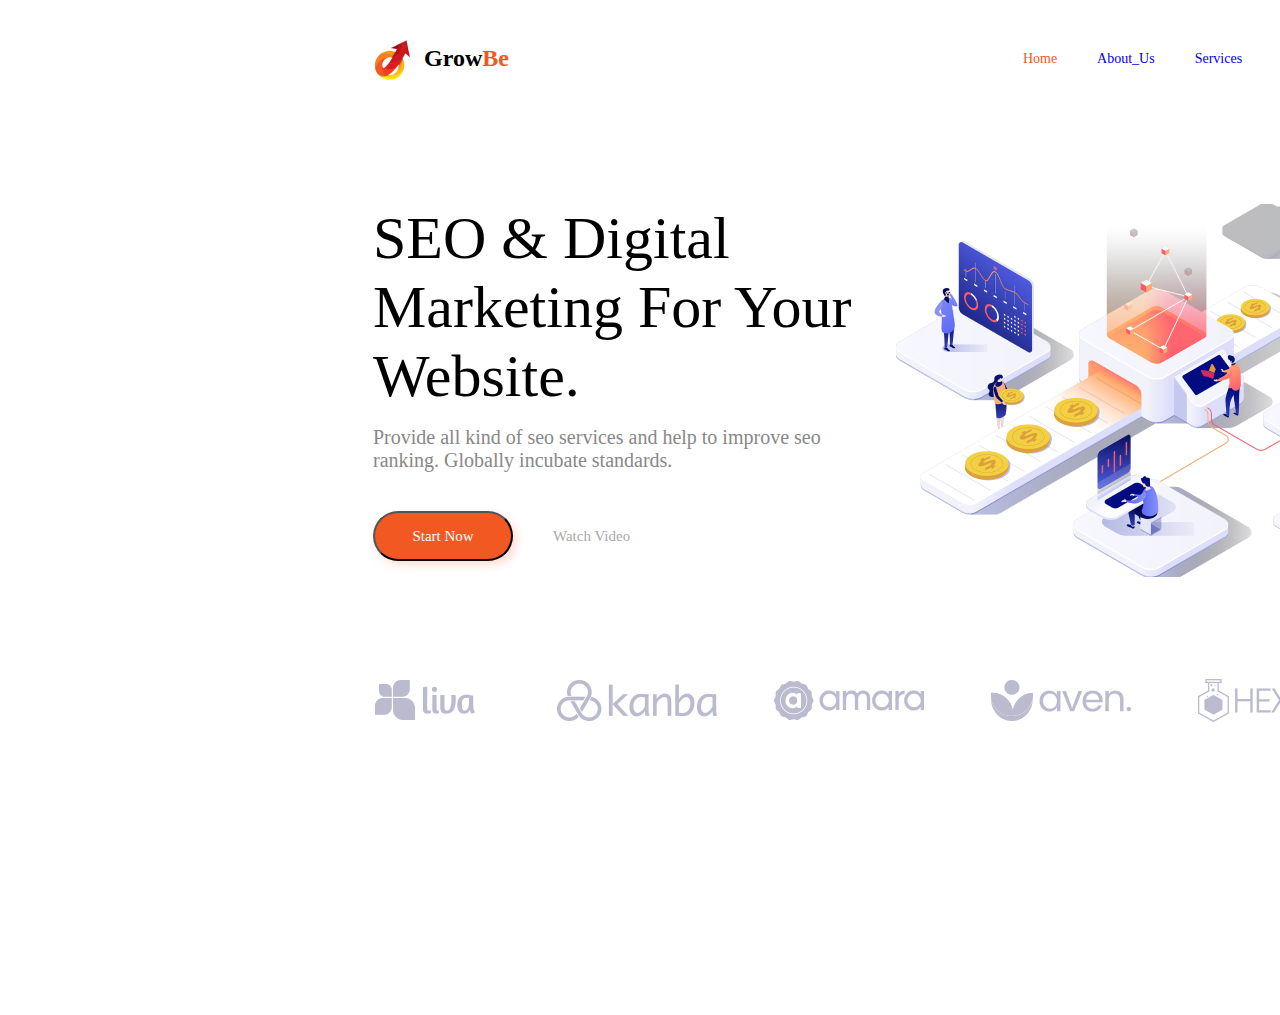
<file: homework3/index.html>
<!DOCTYPE html>
<html lang="en">

<head>
    <meta charset="UTF-8">
    <meta name="viewport" content="width=device-width, initial-scale=1.0">
    <title>Document</title>
    <link rel="stylesheet" href="style.css">
</head>

<body>
    <div class="header">
        <div class="top_logo">
            <img src="img/logo.png" alt="404">
            <h2>Grow<span>Be</span></h2>

            <div class="header_lines">
                <a href="#"><span>Home</span></a>
                <a href="#">About_Us</a>
                <a href="#">Services</a>
                <a href="#">Features</a>
                <a href="#">Team</a>
                <a href="#">Blog</a>
                <a href="#">Contact</a>
            </div>
        </div>
    </div>
    <div class="about">
        <div class="content">
            <div class="about_h1">
                SEO & Digital Marketing For Your Website.
            </div>
            <div class="about_text">
                Provide all kind of seo services and help to improve
                seo ranking. Globally incubate standards.
            </div>
            <div class="buttons">
                <button type="button">Start Now</button>
                <p>Watch Video</p>
            </div>
        </div>
        <div class="about_image">
            <img src="img/pngfind 1.png" alt="404">
        </div>
    </div>

    <div class="footer">
        <img src="img/1.png" class="logo" alt="404">
        <img src="img/6 (1).png" class="logo" alt="404">
        <img src="img/3.png" class="logo" alt="404">
        <img src="img/4.png" class="logo" alt="404">
        <img src="img/5.png" class="logo" alt="404">
        <img src="img/6.png" class="logo" alt="404">
    </div>

</body>

</html>
</file>
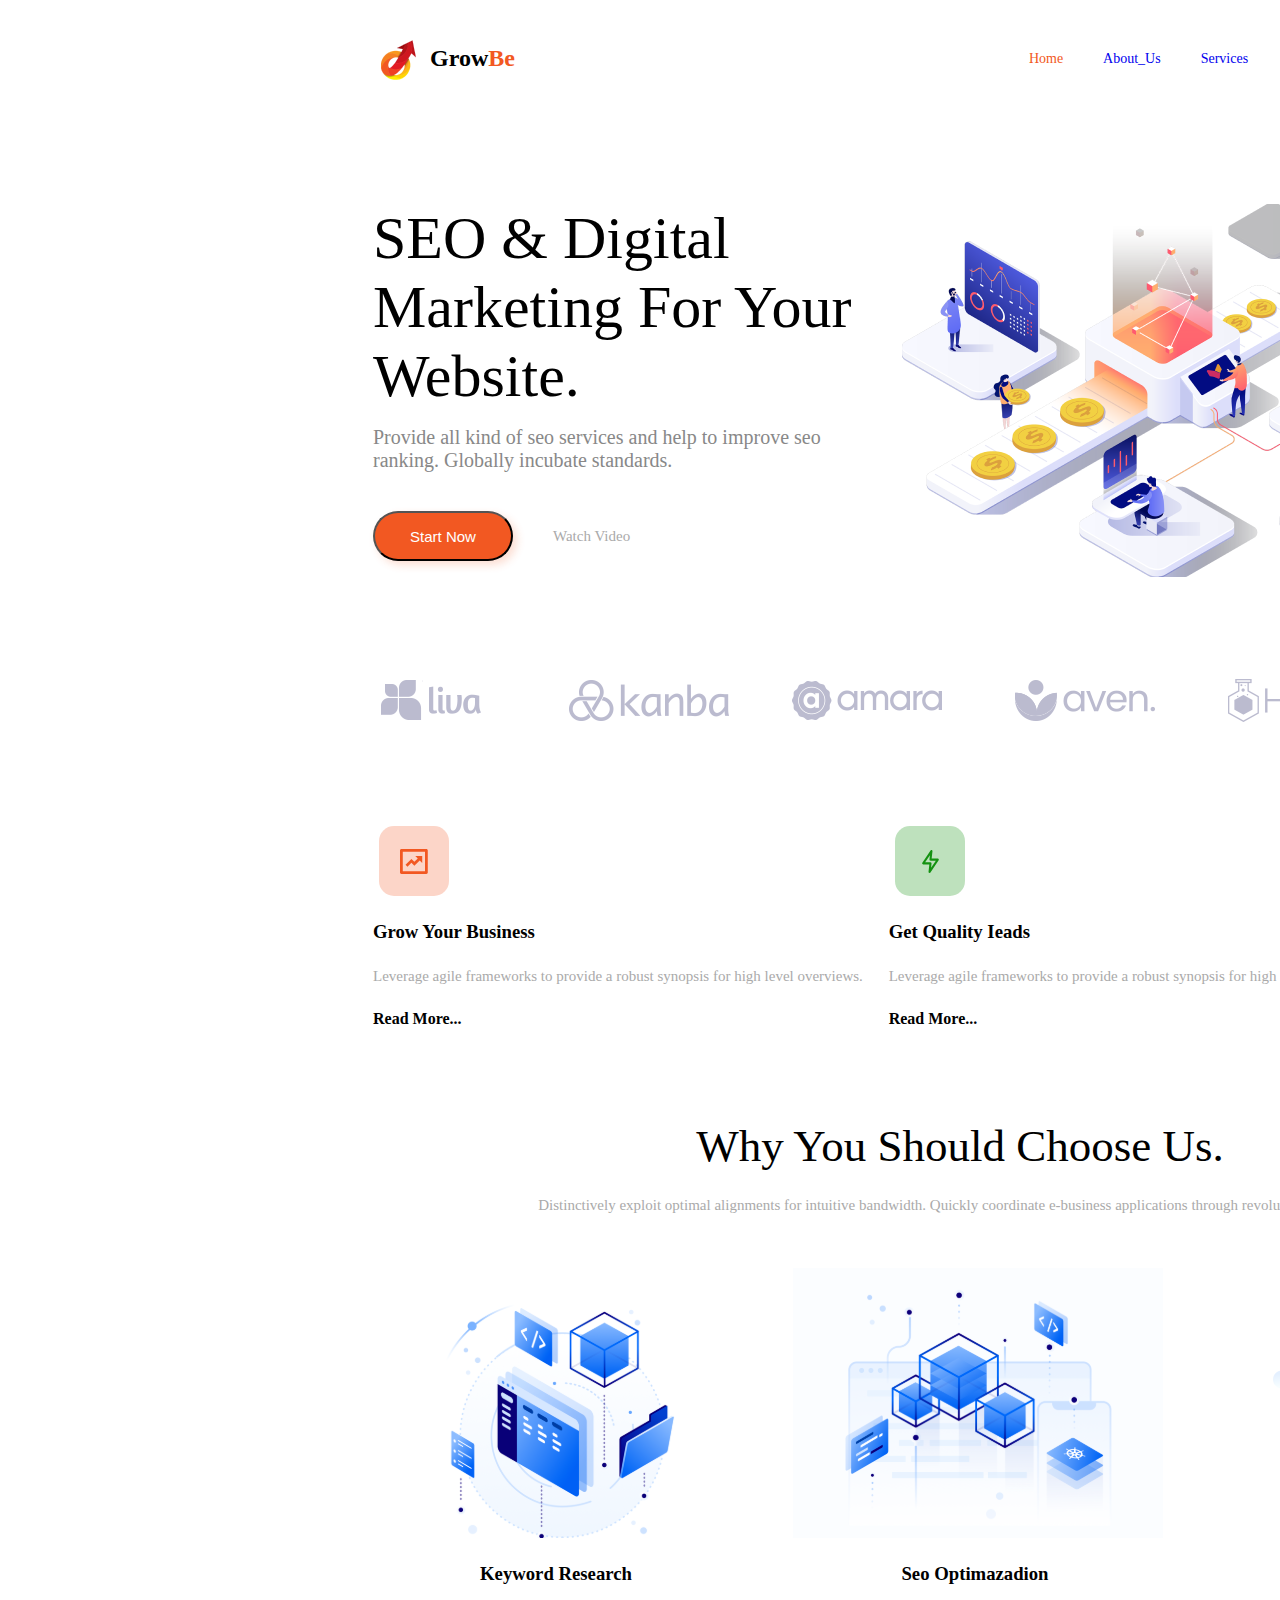
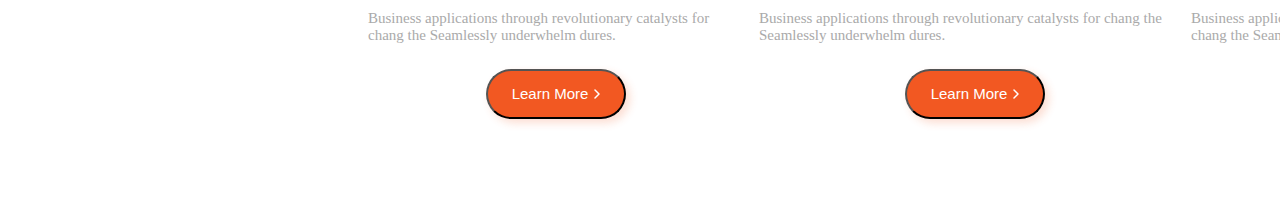
<file: homework5/index.html>
<!DOCTYPE html>
<html lang="en">

<head>
    <meta charset="UTF-8">
    <meta name="viewport" content="width=device-width, initial-scale=1.0">
    <title>Document</title>
    <link rel="stylesheet" href="style.css">
</head>

<body>
    <div class="page1">
        <div class="header">
            <div class="top_logo">
                <img src="img/logo.png" alt="404">
                <h2>Grow<span>Be</span></h2>

                <div class="header_lines">
                    <a href="#"><span>Home</span></a>
                    <a href="#">About_Us</a>
                    <a href="#">Services</a>
                    <a href="#">Features</a>
                    <a href="#">Team</a>
                    <a href="#">Blog</a>
                    <a href="#">Contact</a>
                </div>
            </div>
        </div>
        <div class="about">
            <div class="content">
                <div class="about_h1">
                    SEO & Digital Marketing For Your Website.
                </div>
                <div class="about_text">
                    Provide all kind of seo services and help to improve
                    seo ranking. Globally incubate standards.
                </div>
                <div class="buttons">
                    <button type="button">Start Now</button>
                    <p>Watch Video</p>
                </div>
            </div>
            <div class="about_image">
                <img src="img/pngfind 1.png" alt="404">
            </div>
        </div>

        <div class="footer">
            <img src="img/1.png" class="logo" alt="404">
            <img src="img/6 (1).png" class="logo" alt="404">
            <img src="img/3.png" class="logo" alt="404">
            <img src="img/4.png" class="logo" alt="404">
            <img src="img/5.png" class="logo" alt="404">
            <img src="img/6.png" class="logo" alt="404">
        </div>
    </div>
    <div class="page2">
        <div class="header1">
            <div class="header_left">
                <img src="img/icon (2).svg" alt="">
                <h3>
                    Grow Your Business
                </h3>
                <p>
                    Leverage agile frameworks to provide a robust synopsis for high level overviews.
                </p>
                <b>
                    Read More...
                </b>
            </div>
            <div class="header_center">
                <img src="img/icon.svg" alt="">
                <h3>
                    Get Quality Ieads
                </h3>
                <p>
                    Leverage agile frameworks to provide a robust synopsis for high level overviews.
                </p>
                <b>
                    Read More...
                </b>
            </div>
            <div class="header_right">
                <img src="img/icon (1).svg" alt="">
                <h3>
                    Drive More Sales
                </h3>
                <p>
                    Leverage agile frameworks to provide a robust synopsis for high level overviews.
                </p>
                <b>
                    Read More...
                </b>
            </div>
        </div>
        <div class="top">
            <div class="top_info">
                <h1>
                    Why You Should Choose Us.
                </h1>
                <p>
                    Distinctively exploit optimal alignments for intuitive bandwidth. Quickly coordinate e-business
                    applications through revolutionary catalysts.
                </p>
            </div>
            <div class="top_content">
                <div class="content1">
                    <img src="img/b91bb0d6fe6570802388ea527cd7e709 1.svg" alt="404">
                    <h3>
                        Keyword Research
                    </h3>
                    <p>
                        Business applications through revolutionary catalysts for chang the Seamlessly underwhelm dures.
                    </p>
                    <button type="button">Learn More<img src="img/play.svg" alt="404">
                    </button>
                </div>
                <div class="content2">
                    <img src="img/78b4e34b306a9b45d89ae6ecbd66e510 1.svg" alt="404">
                    <h3>
                        Seo Optimazadion
                    </h3>
                    <p>
                        Business applications through revolutionary catalysts for chang the Seamlessly underwhelm dures.
                    </p>
                    <button type="button">Learn More<img src="img/play.svg" alt="404">
                    </button>
                </div>
                <div class="content3">
                    <img src="img/d38e3032c856e02f6ebd05ff385b383f 1.svg" alt="404">
                    <h3>
                        Social Marketing
                    </h3>
                    <p>
                        Business applications through revolutionary catalysts for chang the Seamlessly underwhelm dures.
                    </p>
                    <button type="button">Learn More<img src="img/play.svg" alt="404">
                    </button>
                </div>
            </div>
        </div>

    </div>

</body>

</html>
</file>
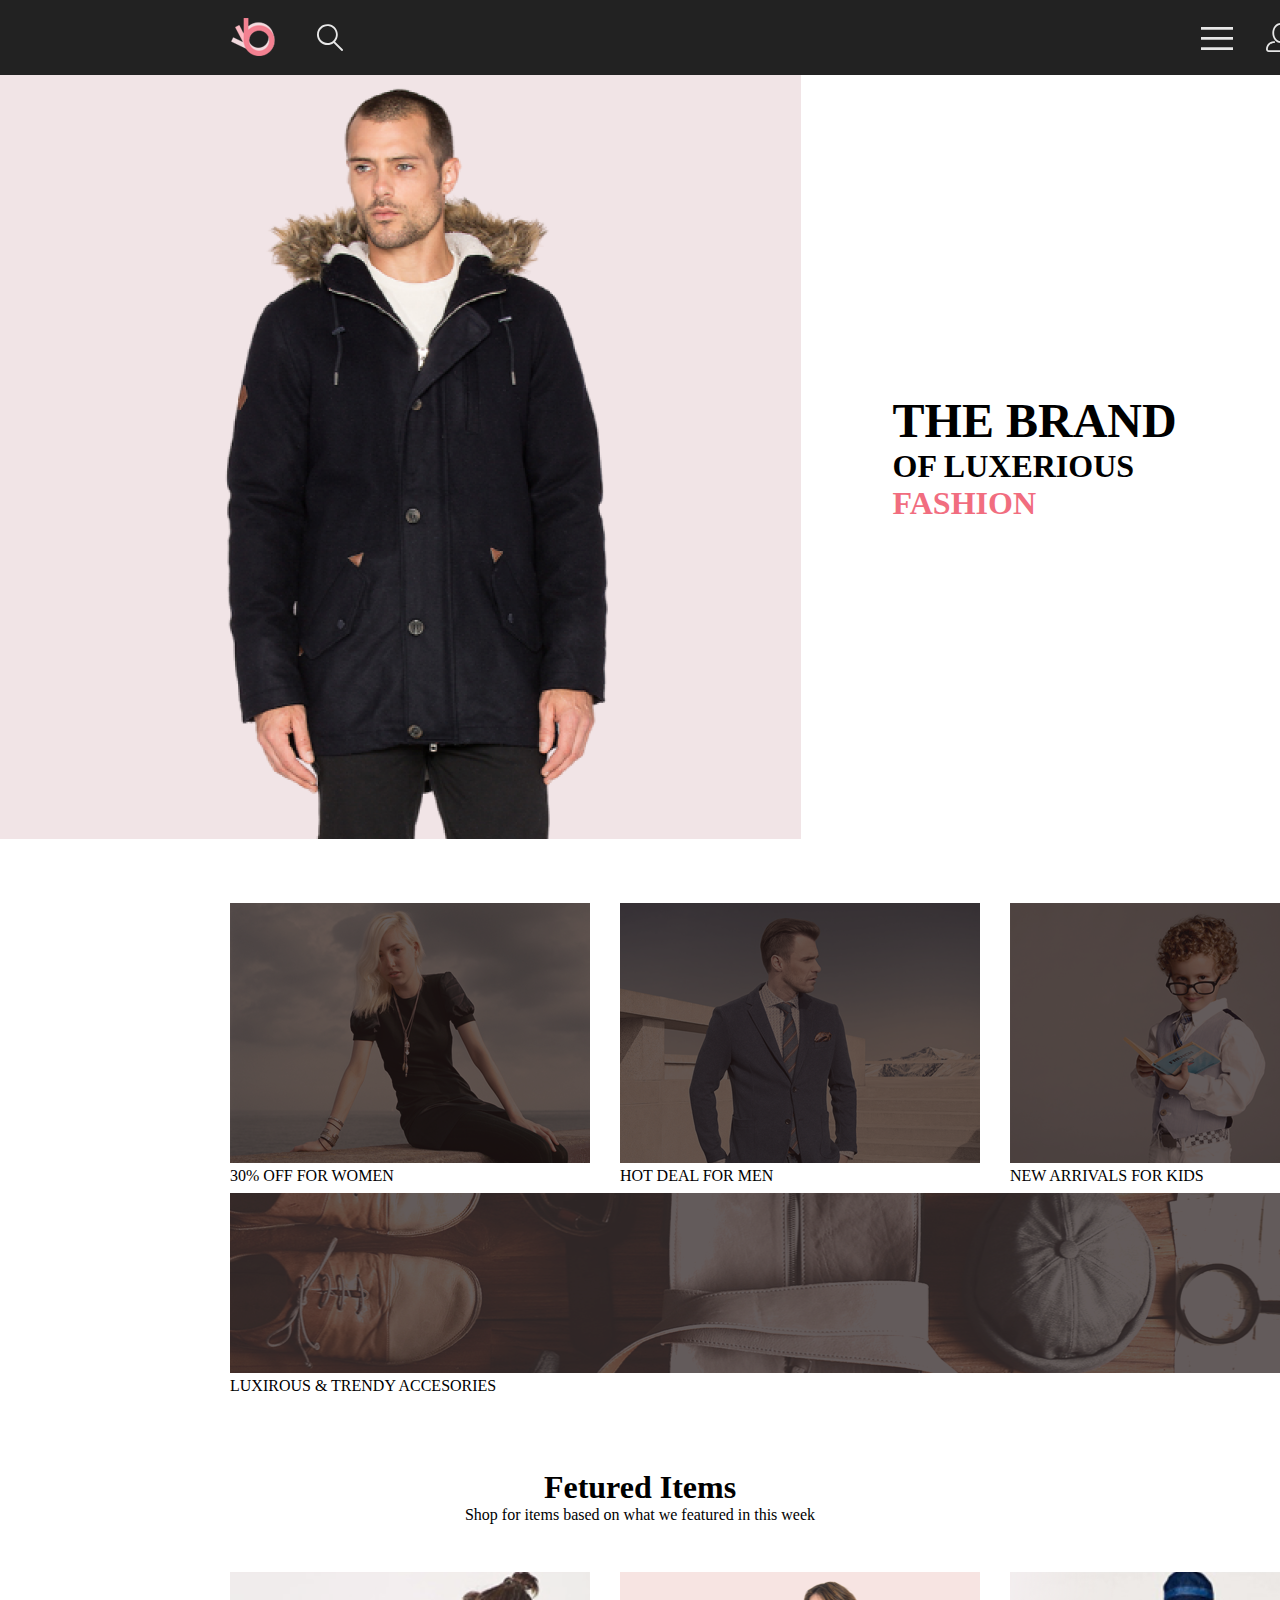
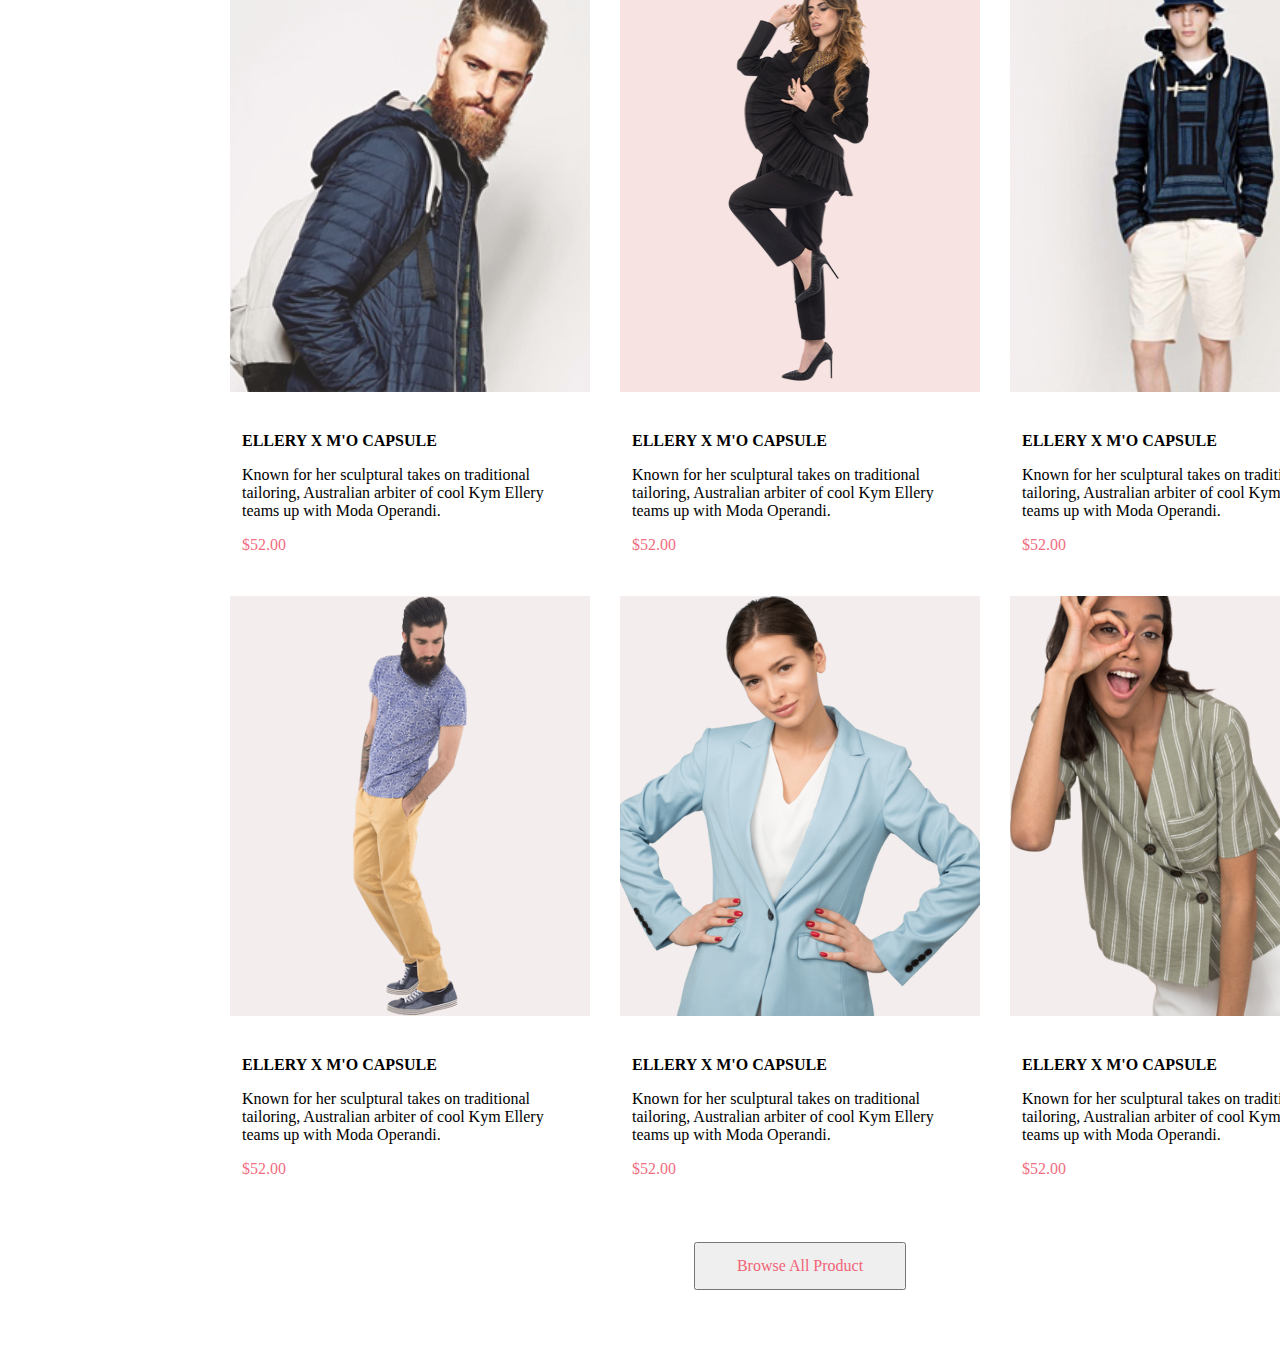
<file: homework6/inedex.html>
<!DOCTYPE html>
<html lang="en">

<head>
    <meta charset="UTF-8">
    <meta name="viewport" content="width=device-width, initial-scale=1.0">
    <title>Document</title>
    <link rel="stylesheet" href="style.css">
</head>

<body>
    <div class="header">
        <div class="header_logo">
            <img src="img/Group 2.svg" alt="404">
            <div class="header_search">
                <img src="img/Forma 1.svg" alt="404">
            </div>
        </div>
        <div class="header_menu">
            <img src="img/Button copy.svg" alt="404">
        </div>
    </div>
    <div class="top">
        <div class="about">
            <div class="top_img">
                <img src="img/Layer_57-removebg-preview 1.png" alt="404">
            </div>
            <div class="top_content_info">
                <h1>THE BRAND</h1>
                <h3>OF LUXERIOUS <span>FASHION</span></h3>
            </div>
        </div>
        <div class="top_menu">
            <div class="top_sale">
                <div class="sale_img">
                    <img src="img/Group 36.svg" alt="">
                    <div class="sale_text">
                        <info>30% OFF
                            FOR WOMEN</info>
                    </div>
                </div>
            </div>
            <div class="top_sale">
                <div class="sale_img">
                    <img src="img/Group 37.svg" alt="">
                    <div class="sale_text">
                        <info>HOT DEAL
                            FOR MEN</info>
                    </div>
                </div>
            </div>
            <div class="top_sale">
                <div class="sale_img">
                    <img src="img/Group 38.svg" alt="">
                    <div class="sale_text">
                        <info>NEW ARRIVALS
                            FOR KIDS</info>
                    </div>
                </div>
            </div>
        </div>
        <div class="top_sale_big">
            <div class="sale_img">
                <img src="img/Group 39.svg" alt="">
                <div class="sale_text">
                    <info>LUXIROUS & TRENDY
                        ACCESORIES</info>
                </div>
            </div>
        </div>
        <div class="top_content_about">
            <h3>Fetured Items</h3>
            <p>
                Shop for items based on what we featured in this week
            </p>
        </div>
        <div class="top_content">
            <div class="content">
                <img src="img/Rectangle 15 copy.svg" alt="">
                <div class="top_content_text">
                    <h4>
                        ELLERY X M'O CAPSULE
                    </h4>
                    <p>
                        Known for her sculptural takes on traditional tailoring, Australian arbiter of cool Kym Ellery teams up with Moda Operandi.
                    </p>
                    <price>$52.00</price>
                </div>
            </div>
            <div class="content">
                <img src="img/Image.svg" alt="">
                <div class="top_content_text">
                    <h4>
                        ELLERY X M'O CAPSULE
                    </h4>
                    <p>
                        Known for her sculptural takes on traditional tailoring, Australian arbiter of cool Kym Ellery teams up with Moda Operandi.
                    </p>
                    <price>$52.00</price>
                </div>
            </div>
            <div class="content">
                <img src="img/Rectangle 15 copy (2).svg" alt="">
                <div class="top_content_text">
                    <h4>
                        ELLERY X M'O CAPSULE
                    </h4>
                    <p>
                        Known for her sculptural takes on traditional tailoring, Australian arbiter of cool Kym Ellery teams up with Moda Operandi.
                    </p>
                    <price>$52.00</price>
                </div>
            </div>
            <div class="content">
                <img src="img/Rectangle 15 copy (3).svg" alt="">
                <div class="top_content_text">
                    <h4>
                        ELLERY X M'O CAPSULE
                    </h4>
                    <p>
                        Known for her sculptural takes on traditional tailoring, Australian arbiter of cool Kym Ellery teams up with Moda Operandi.
                    </p>
                    <price>$52.00</price>
                </div>
            </div>
            <div class="content">
                <img src="img/Rectangle 15 copy (4).svg" alt="">
                <div class="top_content_text">
                    <h4>
                        ELLERY X M'O CAPSULE
                    </h4>
                    <p>
                        Known for her sculptural takes on traditional tailoring, Australian arbiter of cool Kym Ellery teams up with Moda Operandi.
                    </p>
                    <price>$52.00</price>
                    <div class="button">
                        <button type="button">Browse All Product</button>
                    </div>
                </div>
            </div>
            <div class="content">
                <img src="img/Rectangle 15 copy (5).svg" alt="">
                <div class="top_content_text">
                    <h4>
                        ELLERY X M'O CAPSULE
                    </h4>
                    <p>
                        Known for her sculptural takes on traditional tailoring, Australian arbiter of cool Kym Ellery teams up with Moda Operandi.
                    </p>
                    <price>$52.00</price>
                </div>
            </div>
        </div>
</body>

</html>
</file>
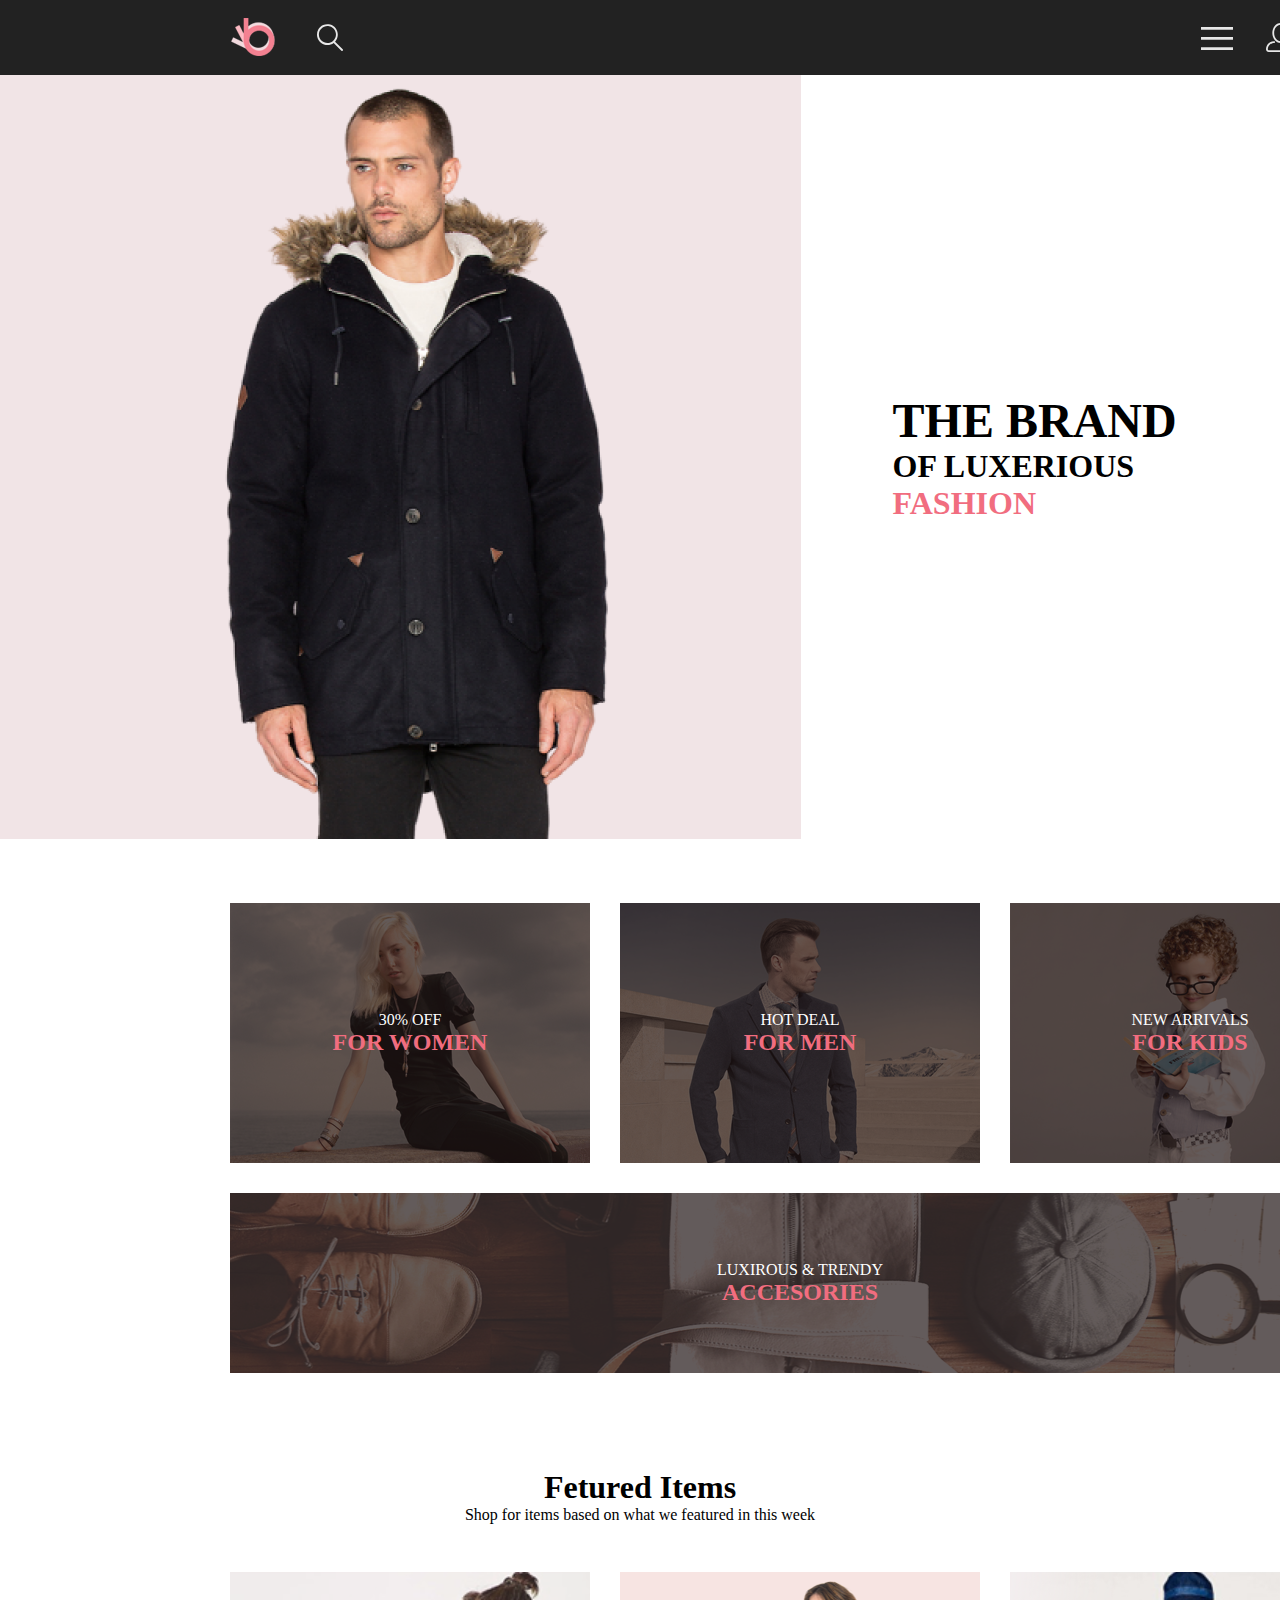
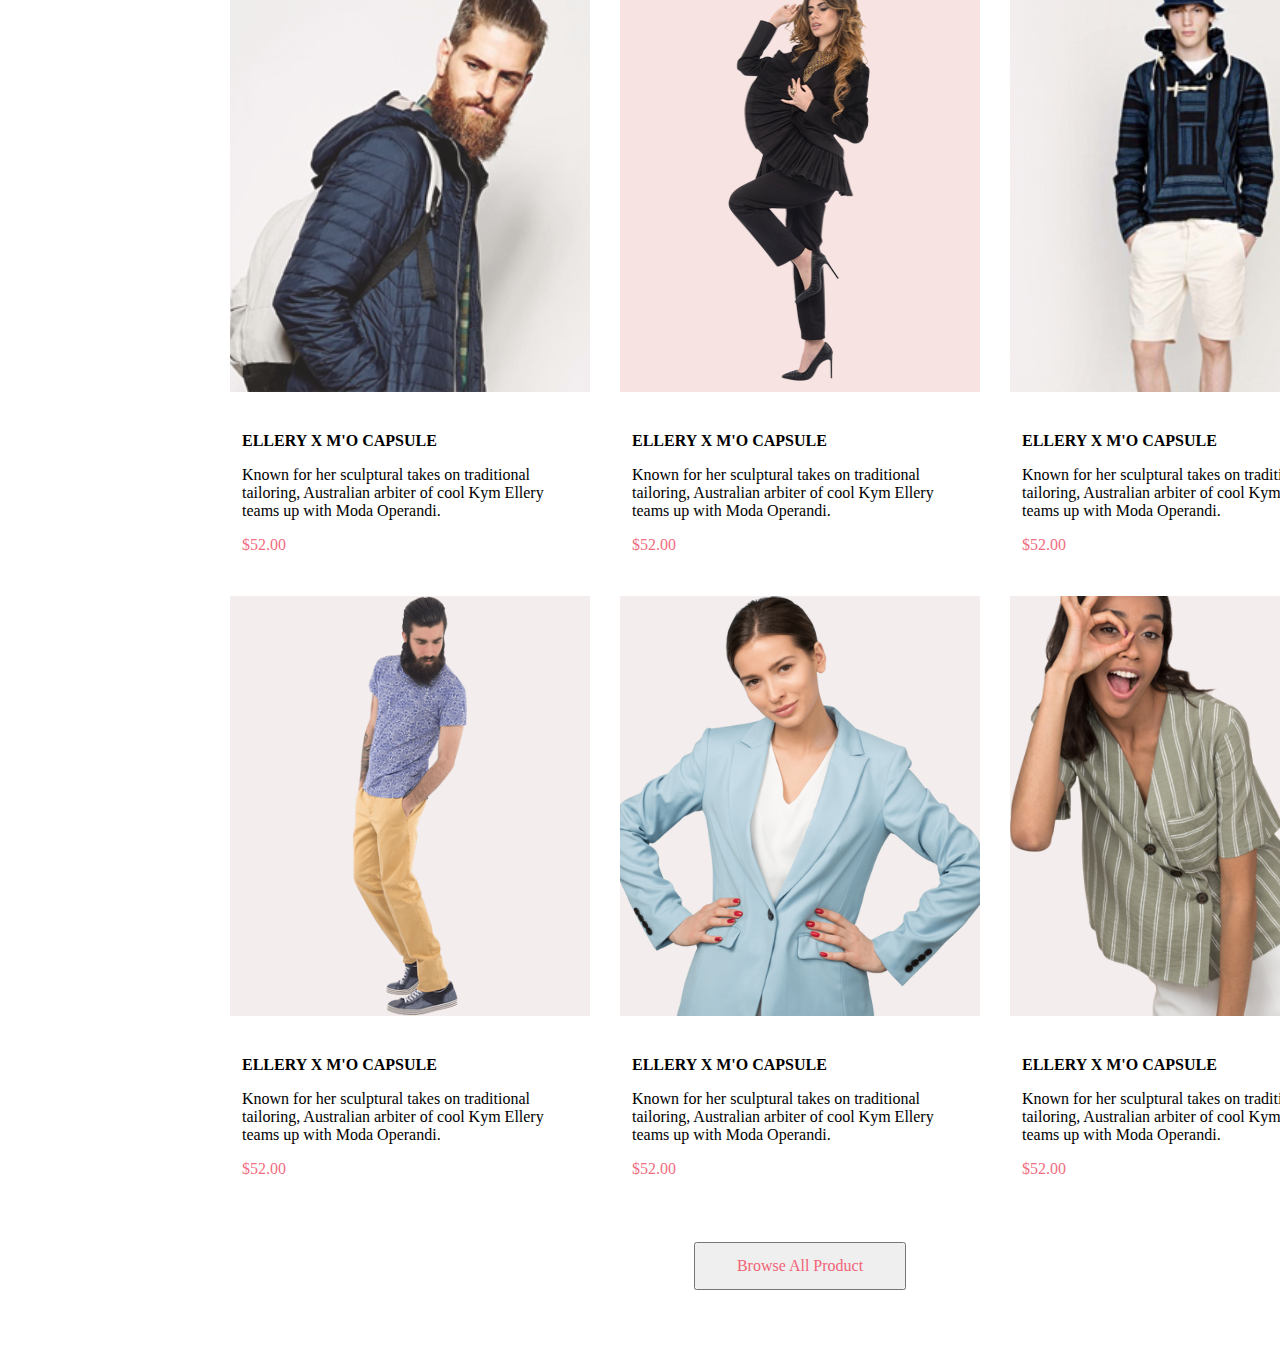
<file: homework7/inedex.html>
<!DOCTYPE html>
<html lang="en">

<head>
    <meta charset="UTF-8">
    <meta name="viewport" content="width=device-width, initial-scale=1.0">
    <title>Document</title>
    <link rel="stylesheet" href="style.css">
</head>

<body>
    <div class="header">
        <div class="header_logo">
            <img src="img/Group 2.svg" alt="404">
            <div class="header_search">
                <img src="img/Forma 1.svg" alt="404">
            </div>
        </div>
        <div class="header_menu">
            <img src="img/Button copy.svg" alt="404">
        </div>
    </div>
    <div class="top">
        <div class="about">
            <div class="top_img">
                <img src="img/Layer_57-removebg-preview 1.png" alt="404">
            </div>
            <div class="top_content_info">
                <h1>THE BRAND</h1>
                <h3>OF LUXERIOUS <span>FASHION</span></h3>
            </div>
        </div>
        <div class="top_menu">
            <div class="top_sale">
                <div class="sale_block">
                    <div class="sale_text">
                        30% OFF
                        <info>FOR WOMEN</info>
                    </div>
                    <img src="img/Group 36.svg" alt="">
                </div>
            </div>
            <div class="top_sale">
                <div class="sale_block">
                    <div class="sale_text">
                        HOT DEAL
                            <info>FOR MEN</info>
                    </div>
                    <img src="img/Group 37.svg" alt="">
                </div>
            </div>
            <div class="top_sale">
                <div class="sale_block">
                    <div class="sale_text">
                            NEW ARRIVALS
                            <info>FOR KIDS</info>
                    </div>
                    <img src="img/Group 38.svg" alt="">
                </div>
            </div>
        </div>
        <div class="top_sale_big">
            <div class="sale_block">
                <div class="sale_text">
                    LUXIROUS & TRENDY
                    <info>ACCESORIES</info>
                </div>
                <img src="img/Group 39.svg" alt="">
            </div>
        </div>
        <div class="top_content_about">
            <h3>Fetured Items</h3>
            <p>
                Shop for items based on what we featured in this week
            </p>
        </div>
        <div class="top_content">
            <div class="content">
                <img src="img/Rectangle 15 copy.svg" alt="">
                <div class="top_content_text">
                    <h4>
                        ELLERY X M'O CAPSULE
                    </h4>
                    <p>
                        Known for her sculptural takes on traditional tailoring, Australian arbiter of cool Kym Ellery teams up with Moda Operandi.
                    </p>
                    <price>$52.00</price>
                </div>
            </div>
            <div class="content">
                <img src="img/Image.svg" alt="">
                <div class="top_content_text">
                    <h4>
                        ELLERY X M'O CAPSULE
                    </h4>
                    <p>
                        Known for her sculptural takes on traditional tailoring, Australian arbiter of cool Kym Ellery teams up with Moda Operandi.
                    </p>
                    <price>$52.00</price>
                </div>
            </div>
            <div class="content">
                <img src="img/Rectangle 15 copy (2).svg" alt="">
                <div class="top_content_text">
                    <h4>
                        ELLERY X M'O CAPSULE
                    </h4>
                    <p>
                        Known for her sculptural takes on traditional tailoring, Australian arbiter of cool Kym Ellery teams up with Moda Operandi.
                    </p>
                    <price>$52.00</price>
                </div>
            </div>
            <div class="content">
                <img src="img/Rectangle 15 copy (3).svg" alt="">
                <div class="top_content_text">
                    <h4>
                        ELLERY X M'O CAPSULE
                    </h4>
                    <p>
                        Known for her sculptural takes on traditional tailoring, Australian arbiter of cool Kym Ellery teams up with Moda Operandi.
                    </p>
                    <price>$52.00</price>
                </div>
            </div>
            <div class="content">
                <img src="img/Rectangle 15 copy (4).svg" alt="">
                <div class="top_content_text">
                    <h4>
                        ELLERY X M'O CAPSULE
                    </h4>
                    <p>
                        Known for her sculptural takes on traditional tailoring, Australian arbiter of cool Kym Ellery teams up with Moda Operandi.
                    </p>
                    <price>$52.00</price>
                    <div class="button">
                        <button type="button">Browse All Product</button>
                    </div>
                </div>
            </div>
            <div class="content">
                <img src="img/Rectangle 15 copy (5).svg" alt="">
                <div class="top_content_text">
                    <h4>
                        ELLERY X M'O CAPSULE
                    </h4>
                    <p>
                        Known for her sculptural takes on traditional tailoring, Australian arbiter of cool Kym Ellery teams up with Moda Operandi.
                    </p>
                    <price>$52.00</price>
                </div>
            </div>
        </div>
</body>

</html>
</file>
<file: homework3/style.css>
* {
    margin: 0;
    padding: 0;
}

a {
    text-decoration: none;
}

body {
    width: 1920px;
    height: 700px;
    flex-shrink: 0;
}

.header {
    width: 1170px;
    height: 40px;
    flex-shrink: 0;
    /* gap: 500px; */
}

.top_logo {
    width: 35px;
    height: 40px;
    display: flex;
    justify-content: flex-start;
    gap: 14px;
    padding-top: 40px;
    padding-left: 375px;
}


h2 {
    width: 88px;
    height: 30px;
    display: flex;
    justify-content: flex-end;
    padding-top: 5px;
}

span {
    color: #F25822;
}


.header_lines {
    width: 533px;
    height: 17px;
    display: inline-flex;
    flex-direction: row;
    /* flex-wrap: nowrap; */
    /* align-items: center; */
    gap: 40px;
    padding-top: 11px;
    padding-right: 375px;
    padding-left: 500px;
    font-size: 14px;
    font-style: normal;
    font-weight: 400;
    line-height: normal;
}

.about {
    padding-top: 164px;
    padding-left: 373px;
    /* padding: 50px; */
    display: flex;
    flex-shrink: 0;
}

.about_h1 {
    width: 522px;
    height: 222px;
    color: #000;
    font-family: Gilroy-Bold;
    font-size: 60px;
    font-style: normal;
    font-weight: 400;
    line-height: normal;
}

.about_text {
    width: 466px;
    height: 48px;
    color: #888;
    font-family: Gilroy-Medium;
    font-size: 20px;
    font-style: normal;
    font-weight: 400;
    line-height: normal;
}

.buttons {
    display: inline-flex;
    text-align: center;
    padding-top: 37px;
    gap: 40px;
}

button {
    color: #FFF;
    font-family: Gilroy-Bold;
    font-size: 15px;
    font-style: normal;
    font-weight: 400;
    line-height: normal;
    width: 140px;
    height: 50px;
    flex-shrink: 0;
    border-radius: 50px;
    background: #F25822;
    box-shadow: 4px 4px 8px 0px rgba(242, 88, 34, 0.20);
}

p {
    display: inline-flex;
    align-items: center;
    color: #AAA;
    font-family: Gilroy-Bold;
    font-size: 15px;
    font-style: normal;
    font-weight: 400;
    line-height: normal;
}

.about_image {
    width: 544.814px;
    height: 374.843px;
    flex-shrink: 0;
}

.footer {
    display: inline-block;
    width: 1920px;
    height: 243px;
    flex-shrink: 0;
    padding-top: 97px;
    padding-bottom: 96px;
    padding-left: 345px;
    gap: 48px;
}

.logo{
    margin-right: 48px;
}
</file>
<file: homework5/style.css>
* {
    margin: 0;
    padding: 0;
}

a {
    text-decoration: none;
}

body {
    width: 1920px;
    height: 700px;
    flex-shrink: 0;
}

.header {
    width: 1170px;
    height: 40px;
    flex-shrink: 0;
}

.top_logo {
    width: 35px;
    height: 40px;
    display: flex;
    justify-content: flex-start;
    gap: 14px;
    padding-top: 40px;
    padding-left: 375px;
}


h2 {
    width: 88px;
    height: 30px;
    display: flex;
    justify-content: flex-end;
    padding-top: 5px;
}

span {
    color: #F25822;
}


.header_lines {
    height: 17px;
    color: #020202;
    font-size: 14px;
    font-style: normal;
    font-weight: 400;
    line-height: normal;
    display: inline-flex;
    flex-direction: row;
    gap: 40px;
    padding-top: 11px;
    padding-right: 375px;
    padding-left: 500px;

}

.about {
    padding-top: 164px;
    padding-left: 373px;
    display: flex;
    flex-shrink: 0;
}

.about_h1 {
    width: 522px;
    height: 222px;
    color: #000;
    font-size: 60px;
    font-style: normal;
    font-weight: 400;
    line-height: normal;
}

.about_text {
    width: 466px;
    height: 48px;
    color: #888;
    font-size: 20px;
    font-style: normal;
    font-weight: 400;
    line-height: normal;
}

.buttons {
    display: inline-flex;
    text-align: center;
    padding-top: 37px;
    gap: 40px;
}

button {
    color: #FFF;
    font-size: 15px;
    font-style: normal;
    font-weight: 400;
    line-height: normal;
    width: 140px;
    height: 50px;
    flex-shrink: 0;
    border-radius: 50px;
    background: #F25822;
    box-shadow: 4px 4px 8px 0px rgba(242, 88, 34, 0.20);
}

img{
    padding-left: 6px;
}

p {
    display: inline-flex;
    align-items: center;
    color: #AAA;
    font-size: 15px;
    font-style: normal;
    font-weight: 400;
    line-height: normal;
}

.about_image {
    width: 544.814px;
    height: 374.843px;
    flex-shrink: 0;
}

.footer {
    display: inline-block;
    flex-shrink: 0;
    padding-top: 97px;
    padding-bottom: 96px;
    padding-left: 345px;
    gap: 48px;
}

.logo {
    margin-right: 48px;
}

.header1 {
    flex-shrink: 0;
    /* padding-top: 164px; */
    padding-left: 373px;
    display: grid;
    grid-template-columns: repeat(3, 1fr);
}

.header_left {
    display: grid;
    align-content: flex-start;
    justify-content: start;
    justify-items: start;
    align-items: start;
    gap: 25px;
}

.header_center {
    display: grid;
    align-content: flex-start;
    justify-content: start;
    justify-items: start;
    align-items: start;
    gap: 25px;
}


.header_right {
    display: grid;
    align-content: flex-start;
    justify-content: start;
    justify-items: start;
    align-items: start;
    gap: 25px;
}

.top_content {
    width: 1920px;
    /* height: 919px; */
    flex-shrink: 0;
    display: grid;
    grid-template-columns: repeat(3, 1fr);
    padding-top: 54px;
}

h1 {
    font-size: 45px;
    font-style: normal;
    font-weight: 400;
    line-height: normal;
    padding-top: 92px;
}

.top_info {
    display: grid;
    justify-content: center;
    justify-items: center;
    gap: 25px;

}

.content1 {
    display: flex;
    flex-direction: column;
    align-items: center;
    padding: 15px;
    padding-left: 368px;
    padding-bottom: 100px;
    gap: 25px;
}

.content2 {
    display: flex;
    flex-direction: column;
    align-items: center;
    padding-bottom: 100px;
    gap: 25px;

}

.content3 {
    display: flex;
    flex-direction: column;
    align-items: center;
    padding-right: 353px;
    padding-bottom: 100px;
    gap: 25px;
}
</file>
<file: homework6/style.css>
* {
    margin: 0;
    padding: 0;
}

.header {
    display: flex;
    justify-content: space-between;
    width: 1600px;
    height: 75px;
    flex-shrink: 0;
    flex-shrink: 0;
    background-color: #222222;

}

.header_logo {
    display: flex;
    align-items: center;
    width: 44px;
    height: 38px;
    flex-shrink: 0;
    padding-top: 18px;
    padding-left: 231px;
    gap: 41px;
}

.header_search {
    width: 26.002px;
    height: 26.792px;
    flex-shrink: 0;
}

.header_menu {
    display: flex;
    flex-direction: column;
    justify-content: center;
    padding-right: 240px;
}

.top {
    display: block;
    height: 100%;
    width: 100%;
}

.about {
    display: flex;
    padding-left: calc(50% - 800px);
    padding-right: calc(50% - 800px);

}

.top_img {
    width: 800.58px;
    height: 764px;
    flex-shrink: 0;
}

h1 {
    font-size: 48px;
    font-style: normal;
    font-weight: 900;
    line-height: normal;
}

h3 {
    font-size: 32px;
    font-style: normal;
    font-weight: 700;
    line-height: normal;
}

span {
    color: #F16D7F;
    font-size: 32px;
    font-style: normal;
    font-weight: 700;
    line-height: normal;
}

.top_content_info {
    display: flex;
    flex-direction: column;
    justify-content: center;
    padding-left: 92px;
}

.top_menu {
    display: grid;
    gap: 30px;
    grid-template-columns: repeat(3, 1fr);
    padding-top: 64px;
    /* padding-bottom: 96px; */
    padding-left: 230px;
    padding-right: 230px;

}

.top_sale {
    width: 360px;
    height: 260px;
    flex-shrink: 0;
    position: relative;
}

.sale_img {
    width: 360px;
    height: 420px;
    flex-shrink: 0;

}

.top_sale_big {
    width: 1140px;
    height: 180px;
    flex-shrink: 0;
    padding-top: 30px;
    padding-left: 230px;
    grid-template-columns: repeat(1, 1fr);
}

.top_content_text {
    display: flex;
    padding-top: 24px;
    margin: 12px;
    gap: 16px;
    flex-direction: column;
}

.top_content_about {
    display: flex;
    flex-direction: column;
    align-items: center;
    padding-top: 96px;
    padding-bottom: 48px;
}

.top_content {
    display: grid;
    gap: 30px;
    width: 360px;
    height: 420px;
    flex-shrink: 0;
    grid-template-columns: repeat(3, 1fr);
    padding-left: 230px;
}

price {
    width: 52.457px;
    color: #F16D7F;
    font-size: 16px;
    font-style: normal;
    font-weight: 400;
    line-height: normal;
}

button {
    display: flex;
    justify-content: center;
    align-items: center;
    width: 212px;
    height: 48px;
    flex-shrink: 0;
    color: #F26376;
    font-family: Lato;
    font-size: 16px;
    font-style: normal;
    font-weight: 400;
    line-height: normal;
}

.button{
    display: flex;
    justify-content: center;
    align-items: center;
    flex-direction: column;
    flex-wrap: wrap;
    align-content: center;
    padding-top: 48px;
    padding-bottom: 60px;
}
</file>
<file: homework7/style.css>
* {
    margin: 0;
    padding: 0;
}

.header {
    display: flex;
    justify-content: space-between;
    width: 1600px;
    height: 75px;
    flex-shrink: 0;
    flex-shrink: 0;
    background-color: #222222;

}

.header_logo {
    display: flex;
    align-items: center;
    width: 44px;
    height: 38px;
    flex-shrink: 0;
    padding-top: 18px;
    padding-left: 231px;
    gap: 41px;
}

.header_search {
    width: 26.002px;
    height: 26.792px;
    flex-shrink: 0;
}

.header_menu {
    display: flex;
    flex-direction: column;
    justify-content: center;
    padding-right: 240px;
}

.top {
    /* display: block;
    height: 100%;
    width: 100%; */
}

.about {
    display: flex;
    padding-left: calc(50% - 800px);
    padding-right: calc(50% - 800px);

}

.top_img {
    width: 800.58px;
    height: 764px;
    flex-shrink: 0;
}

h1 {
    font-size: 48px;
    font-style: normal;
    font-weight: 900;
    line-height: normal;
}

h3 {
    font-size: 32px;
    font-style: normal;
    font-weight: 700;
    line-height: normal;
}

span {
    color: #F16D7F;
    font-size: 32px;
    font-style: normal;
    font-weight: 700;
    line-height: normal;
}

.top_content_info {
    display: flex;
    flex-direction: column;
    justify-content: center;
    padding-left: 92px;
}

.top_menu {
    display: grid;
    gap: 30px;
    grid-template-columns: repeat(3, 1fr);
    padding-top: 64px;
    padding-left: 230px;
    padding-right: 230px;

}

.top_sale {
    position: relative;
    width: 360px;
    height: 260px;
    flex-shrink: 0;
}

.sale_block {
    display: flex;
    align-items: center;
    justify-content: space-around;
    /* position: absolute; */
    width: 100%;
    height: 100%;
    flex-shrink: 0;
}

.sale_text {
    display: flex;
    flex-direction: column;
    justify-content: center;
    color: #FFF;
    text-align: center;
    font-size: 16px;
    font-style: normal;
    font-weight: 400;
    line-height: normal;
    position: absolute;
}

info {
    color: #F16D7F;
    font-size: 24px;
    font-style: normal;
    font-weight: 700;
    line-height: normal;
}

.top_sale_big {
    width: 1140px;
    height: 180px;
    flex-shrink: 0;
    padding-top: 30px;
    padding-left: 230px;
    grid-template-columns: repeat(1, 1fr);
}

.top_content_text {
    display: flex;
    padding-top: 24px;
    margin: 12px;
    gap: 16px;
    flex-direction: column;
}

.top_content_about {
    display: flex;
    flex-direction: column;
    align-items: center;
    padding-top: 96px;
    padding-bottom: 48px;
}

.top_content {
    display: grid;
    gap: 30px;
    width: 360px;
    height: 420px;
    flex-shrink: 0;
    grid-template-columns: repeat(3, 1fr);
    padding-left: 230px;
}

price {
    width: 52.457px;
    color: #F16D7F;
    font-size: 16px;
    font-style: normal;
    font-weight: 400;
    line-height: normal;
}

button {
    display: flex;
    justify-content: center;
    align-items: center;
    width: 212px;
    height: 48px;
    flex-shrink: 0;
    color: #F26376;
    font-family: Lato;
    font-size: 16px;
    font-style: normal;
    font-weight: 400;
    line-height: normal;
}

.button {
    display: flex;
    justify-content: center;
    align-items: center;
    flex-direction: column;
    flex-wrap: wrap;
    align-content: center;
    padding-top: 48px;
    padding-bottom: 60px;
}
</file>
